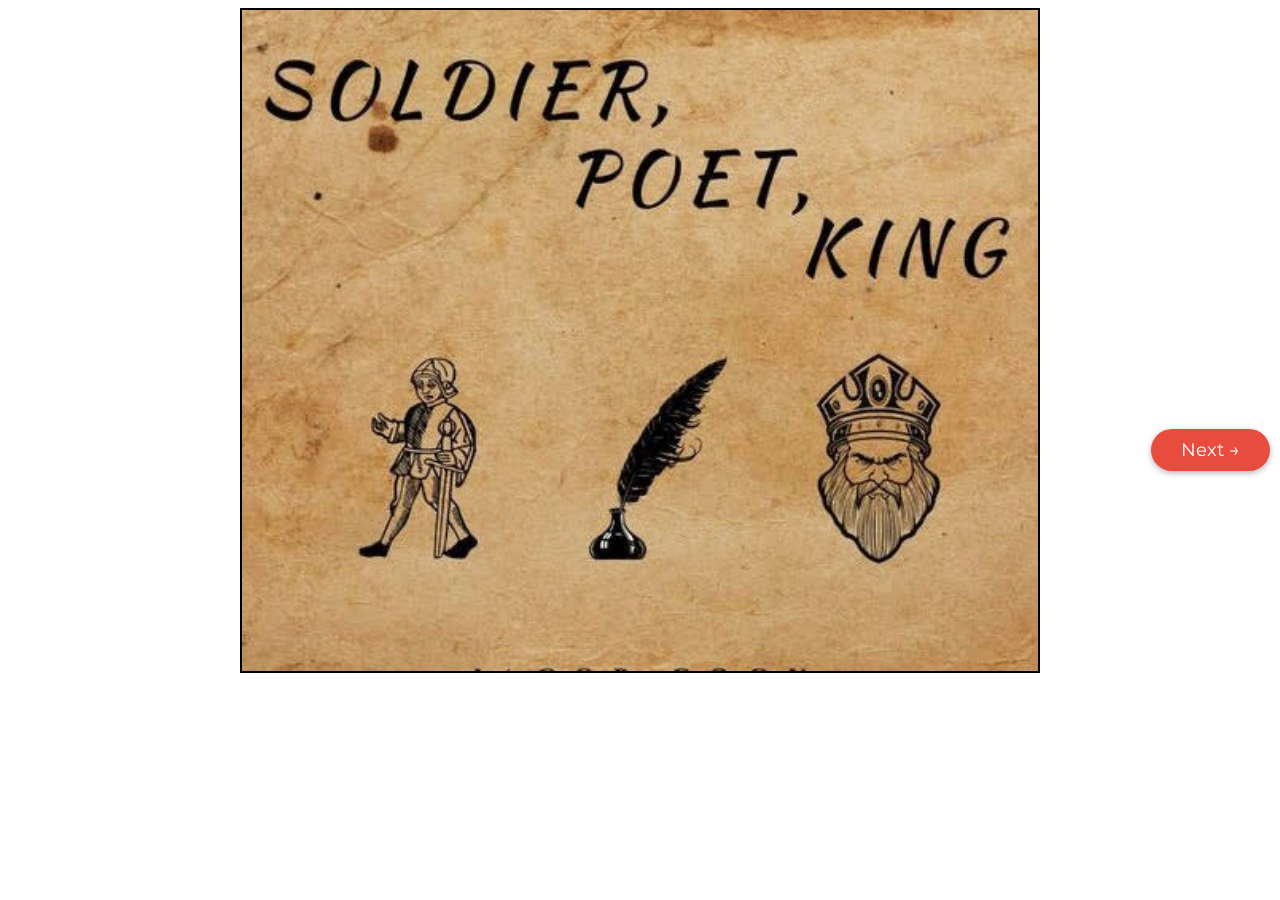
<file: index.html>
<!DOCTYPE html>
<html lang="en">
<head>
    <title>Soldier, Poet, King</title>
    <meta name="viewport" content="width=device-width, initial-scale=1.0">
    <link href="https://fonts.googleapis.com/css2?family=Montserrat:wght@400;700&display=swap" rel="stylesheet">

    <style>
        .comic-container {
            position: relative;
            max-width: 800px;
            margin: 0 auto;
        }
        
        .comic-image {
            width: 100%;
            height: auto;
            border: 2px solid black;
            box-sizing: border-box;
        }
        
        .next-button {
            position: fixed;
            top: 50%;
            right: 10px;
            transform: translateY(-50%);
            font-family: 'Montserrat', sans-serif;
            font-size: 18px;
            padding: 10px 30px;
            background-color: #e74c3c;
            color: #fff;
            border: none;
            border-radius: 50px;
            box-shadow: 0px 2px 6px rgba(0, 0, 0, 0.3);
            cursor: pointer;
        }
        
        .next-button:hover {
            background-color: #c0392b;
        }
    </style>
</head>

<body>
    <div class="comic-container">
        <img class="comic-image" src="img/panelCOVER.jpg" alt="Comic 1">
    </div>

    <a href="panel1.html">
        <button class="next-button">Next &rarr;</button>
    </a>

</body>
</html>
</file>
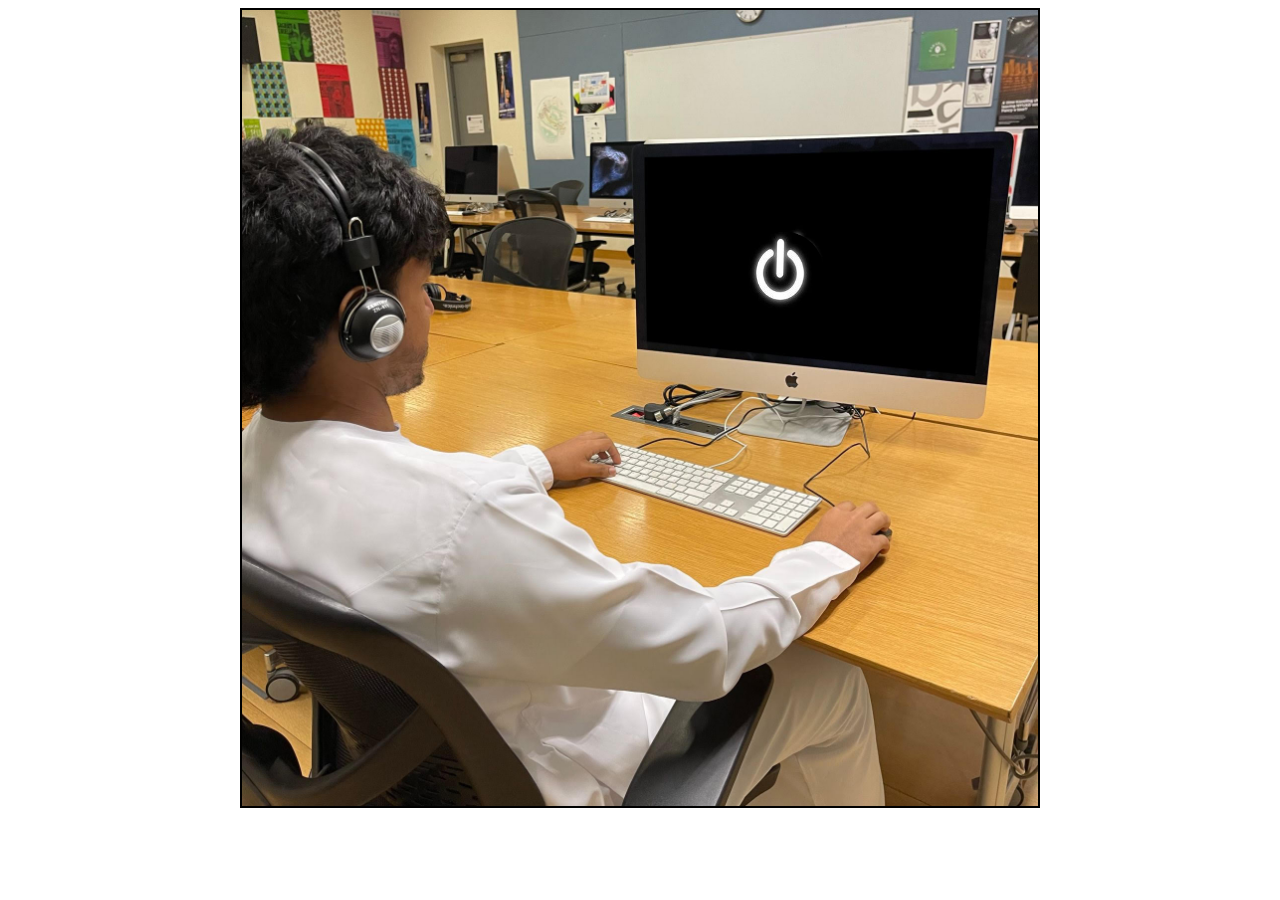
<file: panel1.html>
<!DOCTYPE html>
<html lang="en">
<head>
    <title>Soldier, Poet, King</title>
    <meta name="viewport" content="width=device-width, initial-scale=1.0">
    <link href="https://fonts.googleapis.com/css2?family=Montserrat:wght@400;700&display=swap" rel="stylesheet">

    <style>
        .comic-container {
            position: relative;
            max-width: 800px;
            margin: 0 auto;
        }
        
        .comic-image {
            width: 100%;
            height: auto;
            border: 2px solid black;
            box-sizing: border-box;
        }
        
    .overlay-button {
        position: absolute;
        top: 33%;
        right: 32%;
        transform: translate(50%, -50%);
        padding: 0;
        background: none;
        border: none;
        cursor: pointer;
    }
        
        .overlay-button img {
            width: 80px;
            height: 80px;
            border-radius: 50%;
            transition: box-shadow 0.3s ease-in-out;
        }
        
        .overlay-button img:hover {
            box-shadow: 0 0 10px 5px rgba(231, 76, 60, 0.7);
        }
    </style>
</head>

<body>
    <div class="comic-container">
        <img class="comic-image" src="img/panel1.jpg" alt="Comic 1">
    
        <button class="overlay-button" onclick="playSoundAndNavigate()">
            <img src="img/powerbutton1.png" alt="Button Image">
        </button>
    </div>

    <script>
        function playSoundAndNavigate() {
            var audio = new Audio('img/ONsound.mp3');
            audio.play();

            audio.onended = function() {
                window.location.href = "panel2.html";
            };
        }
    </script>

</body>
</html>
</file>
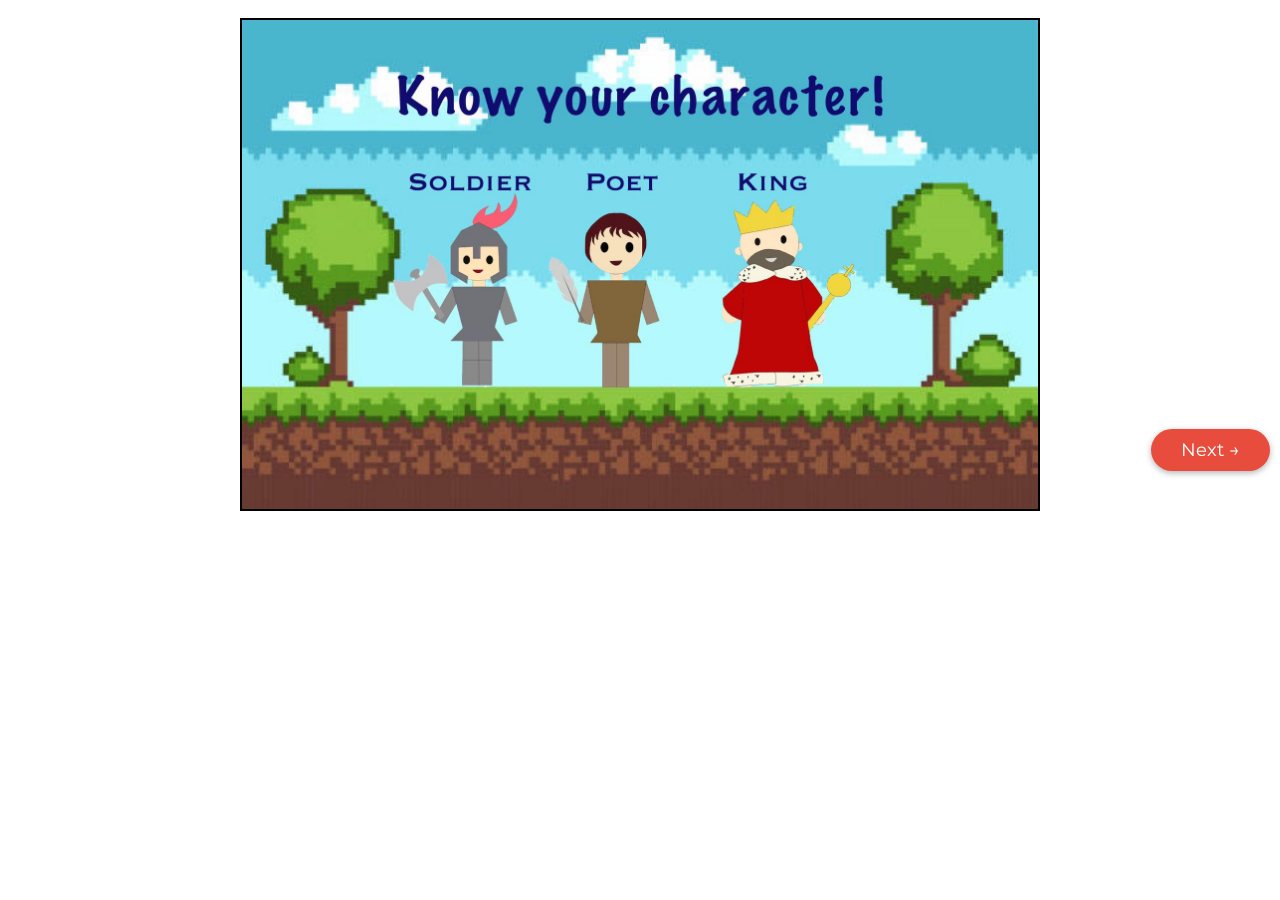
<file: panel2.html>
<!DOCTYPE html>
<html lang="en">
<head>
    <title>Soldier, Poet, King</title>
    <meta name="viewport" content="width=device-width, initial-scale=1.0">
    <link href="https://fonts.googleapis.com/css2?family=Montserrat:wght@400;700&display=swap" rel="stylesheet">
    <link rel="stylesheet" href="style.css">    

    <style>
        .comic-container {
            position: relative;
            max-width: 800px;
            margin: 0 auto;
        }
        
        .comic-image {
            width: 100%;
            height: auto;
            border: 2px solid black;
            box-sizing: border-box;
        }
        
        .next-button {
            position: fixed;
            top: 50%;
            right: 10px;
            transform: translateY(-50%);
            font-family: 'Montserrat', sans-serif;
            font-size: 18px;
            padding: 10px 30px;
            background-color: #e74c3c;
            color: #fff;
            border: none;
            border-radius: 50px;
            box-shadow: 0px 2px 6px rgba(0, 0, 0, 0.3);
            cursor: pointer;
        }
        
        .next-button:hover {
            background-color: #c0392b;
        }
    </style>
</head>

<body>
    <div class="comic-container">
        <img class="comic-image" src="img/panel2.jpg" alt="Comic 1">
    </div>

    <a href="panel3.html">
        <button class="next-button">Next &rarr;</button>
    </a>
</body>
</html>
</file>
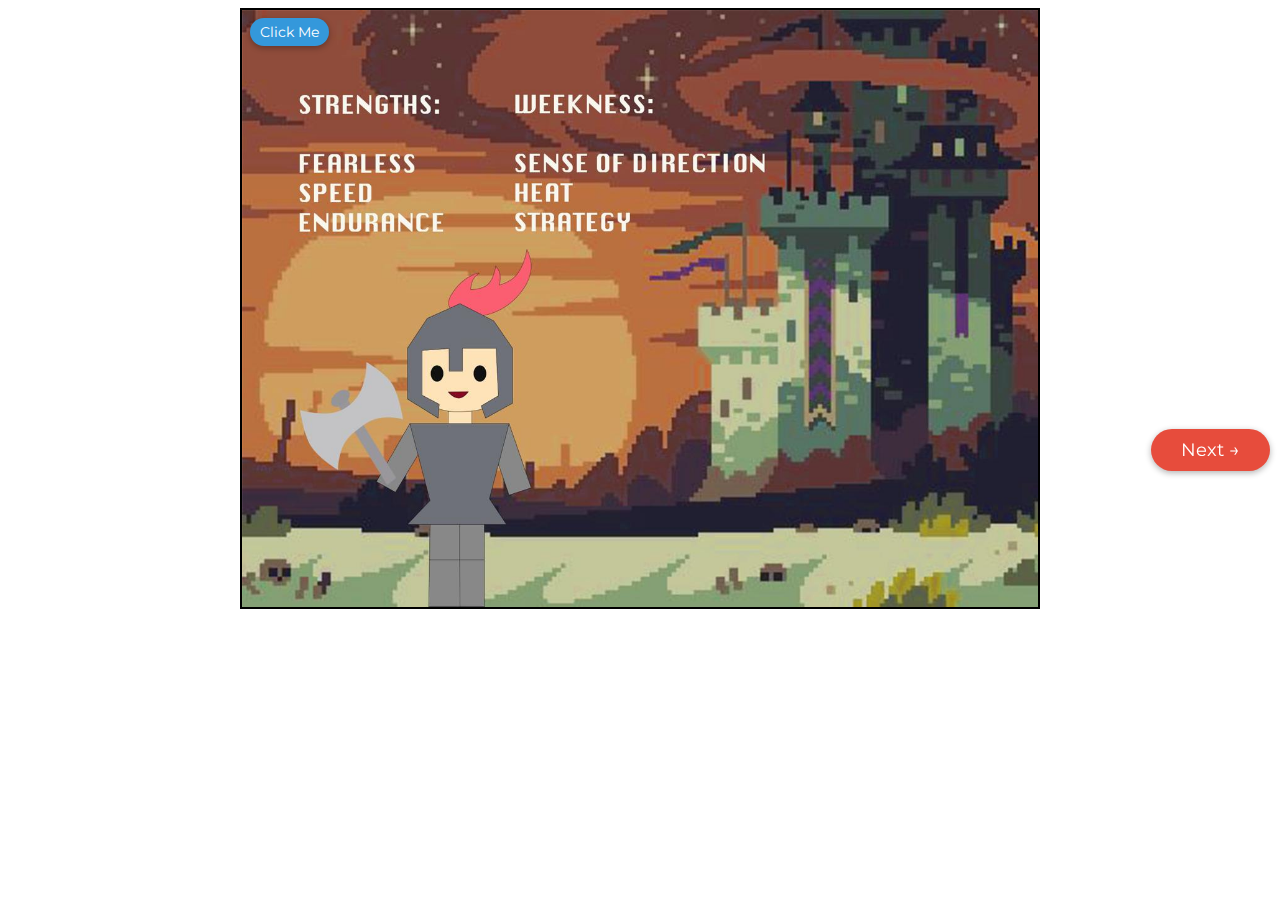
<file: panel3.html>
<!DOCTYPE html>
<html lang="en">
<head>
    <title>Soldier, Poet, King</title>
    <meta name="viewport" content="width=device-width, initial-scale=1.0">
    <link href="https://fonts.googleapis.com/css2?family=Montserrat:wght@400;700&display=swap" rel="stylesheet">

    <style>
        .comic-container {
            position: relative;
            max-width: 800px;
            margin: 0 auto;
        }
        
        .comic-image {
            width: 100%;
            height: auto;
            border: 2px solid black;
            box-sizing: border-box;
        }
        
        .next-button {
            position: fixed;
            top: 50%;
            right: 10px;
            transform: translateY(-50%);
            font-family: 'Montserrat', sans-serif;
            font-size: 18px;
            padding: 10px 30px;
            background-color: #e74c3c;
            color: #fff;
            border: none;
            border-radius: 50px;
            box-shadow: 0px 2px 6px rgba(0, 0, 0, 0.3);
            cursor: pointer;
        }
        
        .next-button:hover {
            background-color: #c0392b;
        }
        
        .click-me {
            position: absolute;
            top: 10px;
            left: 10px;
        }
        
        .click-me button {
            font-family: 'Montserrat', sans-serif;
            font-size: 14px;
            padding: 5px 10px;
            background-color: #3498db;
            color: #fff;
            border: none;
            border-radius: 20px;
            box-shadow: 0px 2px 6px rgba(0, 0, 0, 0.3);
            cursor: pointer;
        }
        
        .click-me button:hover {
            background-color: #2980b9;
        }
    </style>
</head>

<body>
    <div class="comic-container">
        <img class="comic-image" src="img/panel3.jpg" alt="Comic 1">
        <div class="click-me">
            <button onclick="playSound()">Click Me</button>
        </div>
    </div>

    <a href="panel4.html">
        <button class="next-button">Next &rarr;</button>
    </a>

    <script>
        function playSound() {
            var audio = new Audio('img/sword.mp3');
            audio.play();
        }
    </script>
</body>
</html>
</file>
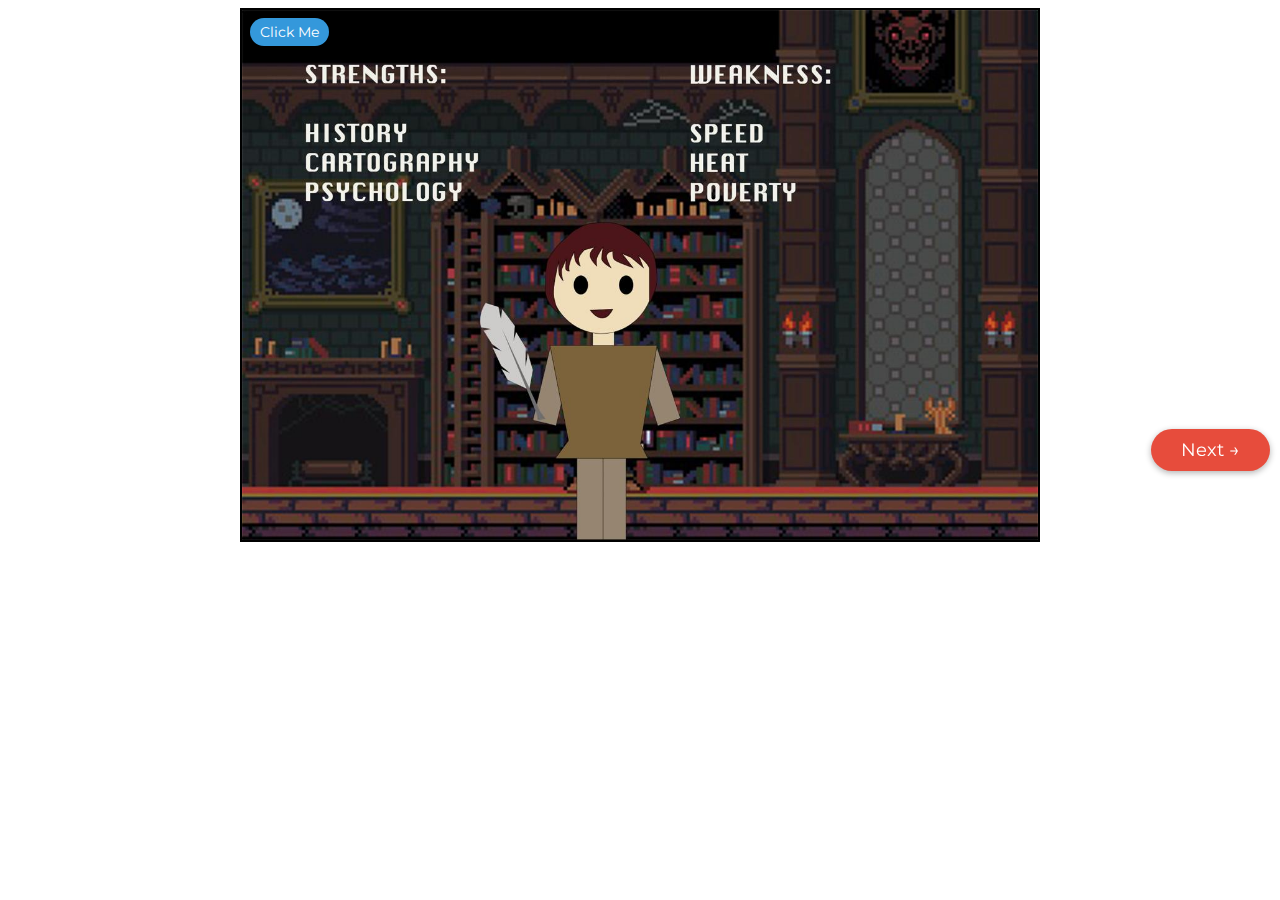
<file: panel4.html>
<!DOCTYPE html>
<html lang="en">
<head>
    <title>Soldier, Poet, King</title>
    <meta name="viewport" content="width=device-width, initial-scale=1.0">
    <link href="https://fonts.googleapis.com/css2?family=Montserrat:wght@400;700&display=swap" rel="stylesheet">

    <style>
        .comic-container {
            position: relative;
            max-width: 800px;
            margin: 0 auto;
        }
        
        .comic-image {
            width: 100%;
            height: auto;
            border: 2px solid black;
            box-sizing: border-box;
        }
        
        .next-button {
            position: fixed;
            top: 50%;
            right: 10px;
            transform: translateY(-50%);
            font-family: 'Montserrat', sans-serif;
            font-size: 18px;
            padding: 10px 30px;
            background-color: #e74c3c;
            color: #fff;
            border: none;
            border-radius: 50px;
            box-shadow: 0px 2px 6px rgba(0, 0, 0, 0.3);
            cursor: pointer;
        }
        
        .next-button:hover {
            background-color: #c0392b;
        }
                
        .click-me {
            position: absolute;
            top: 10px;
            left: 10px;
        }
        
        .click-me button {
            font-family: 'Montserrat', sans-serif;
            font-size: 14px;
            padding: 5px 10px;
            background-color: #3498db;
            color: #fff;
            border: none;
            border-radius: 20px;
            box-shadow: 0px 2px 6px rgba(0, 0, 0, 0.3);
            cursor: pointer;
        }
        
        .click-me button:hover {
            background-color: #2980b9;
        }
    </style>
</head>

<body>
    <div class="comic-container">
        <img class="comic-image" src="img/panel4.jpg" alt="Comic 1">
        <div class="click-me">
            <button onclick="playSound()">Click Me</button>
        </div>
    </div>

    <a href="panel5.html">
        <button class="next-button">Next &rarr;</button>
    </a>

    <script>
        function playSound() {
            var audio = new Audio('img/paper.mp3');
            audio.play();
        }
    </script>
</body>
</html>
</file>
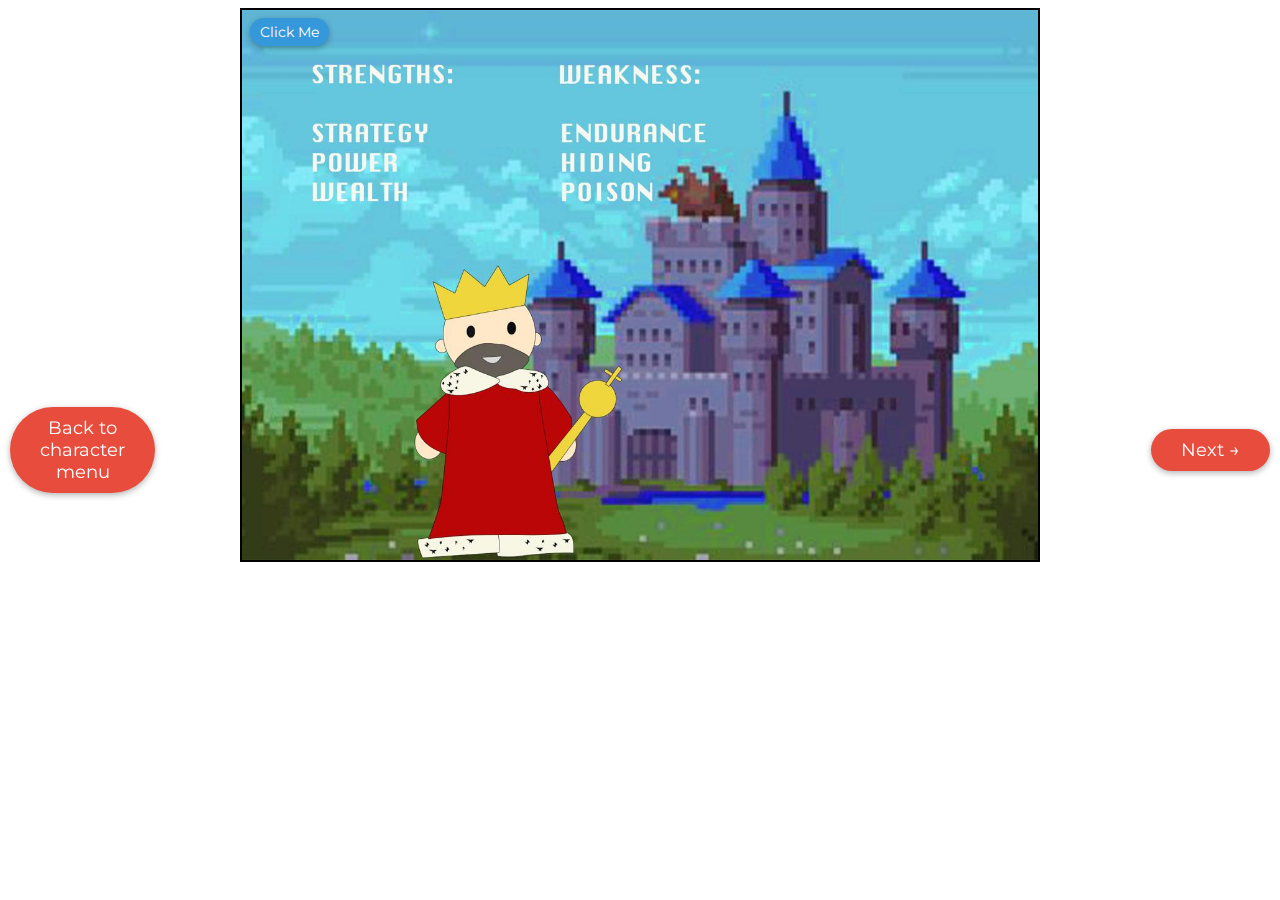
<file: panel5.html>
<!DOCTYPE html>
<html lang="en">
<head>
    <title>Soldier, Poet, King</title>
    <meta name="viewport" content="width=device-width, initial-scale=1.0">
    <link href="https://fonts.googleapis.com/css2?family=Montserrat:wght@400;700&display=swap" rel="stylesheet">

    <style>
        .comic-container {
            position: relative;
            max-width: 800px;
            margin: 0 auto;
            display: flex;
            flex-direction: column;
            align-items: center;
        }
        
        .comic-image {
            width: 100%;
            height: auto;
            border: 2px solid black;
            box-sizing: border-box;
        }
        
        .next-button {
            position: fixed;
            top: 50%;
            right: 10px;
            transform: translateY(-50%);
            font-family: 'Montserrat', sans-serif;
            font-size: 18px;
            padding: 10px 30px;
            background-color: #e74c3c;
            color: #fff;
            border: none;
            border-radius: 50px;
            box-shadow: 0px 2px 6px rgba(0, 0, 0, 0.3);
            cursor: pointer;
        }
        
        .next-button:hover {
            background-color: #c0392b;
        }

        .prev-button {
            position: fixed;
            top: 50%;
            left: 10px;
            transform: translateY(-50%);
            font-family: 'Montserrat', sans-serif;
            font-size: 18px;
            padding: 10px 30px;
            background-color: #e74c3c;
            color: #fff;
            border: none;
            border-radius: 50px;
            box-shadow: 0px 2px 6px rgba(0, 0, 0, 0.3);
            cursor: pointer;
        }
        
        .prev-button:hover {
            background-color: #c0392b;
        }
                
        .click-me {
            position: absolute;
            top: 10px;
            left: 10px;
        }
        
        .click-me button {
            font-family: 'Montserrat', sans-serif;
            font-size: 14px;
            padding: 5px 10px;
            background-color: #3498db;
            color: #fff;
            border: none;
            border-radius: 20px;
            box-shadow: 0px 2px 6px rgba(0, 0, 0, 0.3);
            cursor: pointer;
        }
        
        .click-me button:hover {
            background-color: #2980b9;
        }
    </style>
</head>

<body>
    <div class="comic-container">
        <img class="comic-image" src="img/panel5.jpg" alt="Comic 1">
        <div class="click-me">
            <button onclick="playSound()">Click Me</button>
        </div>
    </div>

    <a href="panel6.html">
        <button class="next-button">Next &rarr;</button>
    </a>

    <a href="panel2.html">
        <button class="prev-button">Back to<br>character<br>menu</button>
    </a>

    <script>
        function playSound() {
            var audio = new Audio('img/royal.mp3');
            audio.play();
        }
    </script>
</body>
</html>
</file>
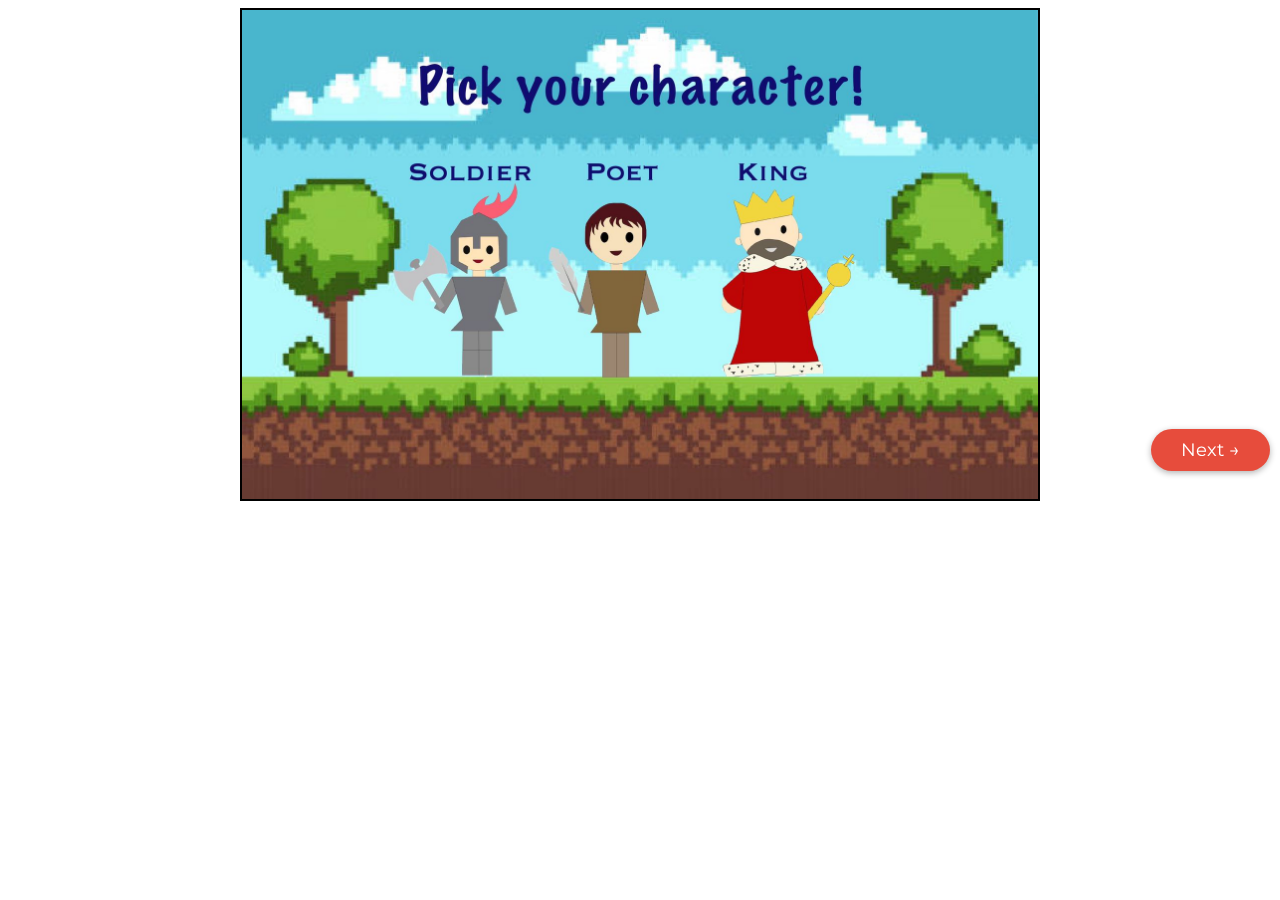
<file: panel6.html>
<!DOCTYPE html>
<html lang="en">
<head>
    <title>Soldier, Poet, King</title>
    <meta name="viewport" content="width=device-width, initial-scale=1.0">
    <link href="https://fonts.googleapis.com/css2?family=Montserrat:wght@400;700&display=swap" rel="stylesheet">

    <style>
        .comic-container {
            position: relative;
            max-width: 800px;
            margin: 0 auto;
        }
        
        .comic-image {
            width: 100%;
            height: auto;
            border: 2px solid black;
            box-sizing: border-box;
        }
        
        .next-button {
            position: fixed;
            top: 50%;
            right: 10px;
            transform: translateY(-50%);
            font-family: 'Montserrat', sans-serif;
            font-size: 18px;
            padding: 10px 30px;
            background-color: #e74c3c;
            color: #fff;
            border: none;
            border-radius: 50px;
            box-shadow: 0px 2px 6px rgba(0, 0, 0, 0.3);
            cursor: pointer;
        }
        
        .next-button:hover {
            background-color: #c0392b;
        }
                
        .click-me {
            position: absolute;
            top: 10px;
            left: 10px;
        }
        
        .click-me button {
            font-family: 'Montserrat', sans-serif;
            font-size: 14px;
            padding: 5px 10px;
            background-color: #3498db;
            color: #fff;
            border: none;
            border-radius: 20px;
            box-shadow: 0px 2px 6px rgba(0, 0, 0, 0.3);
            cursor: pointer;
        }
        
        .click-me button:hover {
            background-color: #2980b9;
        }
    </style>
</head>

<body>
    <div class="comic-container">
        <img class="comic-image" src="img/panel6.jpg" alt="Comic 1">
    </div>

    <a href="panelEND.html">
        <button class="next-button">Next &rarr;</button>
    </a>

</body>
</html>
</file>
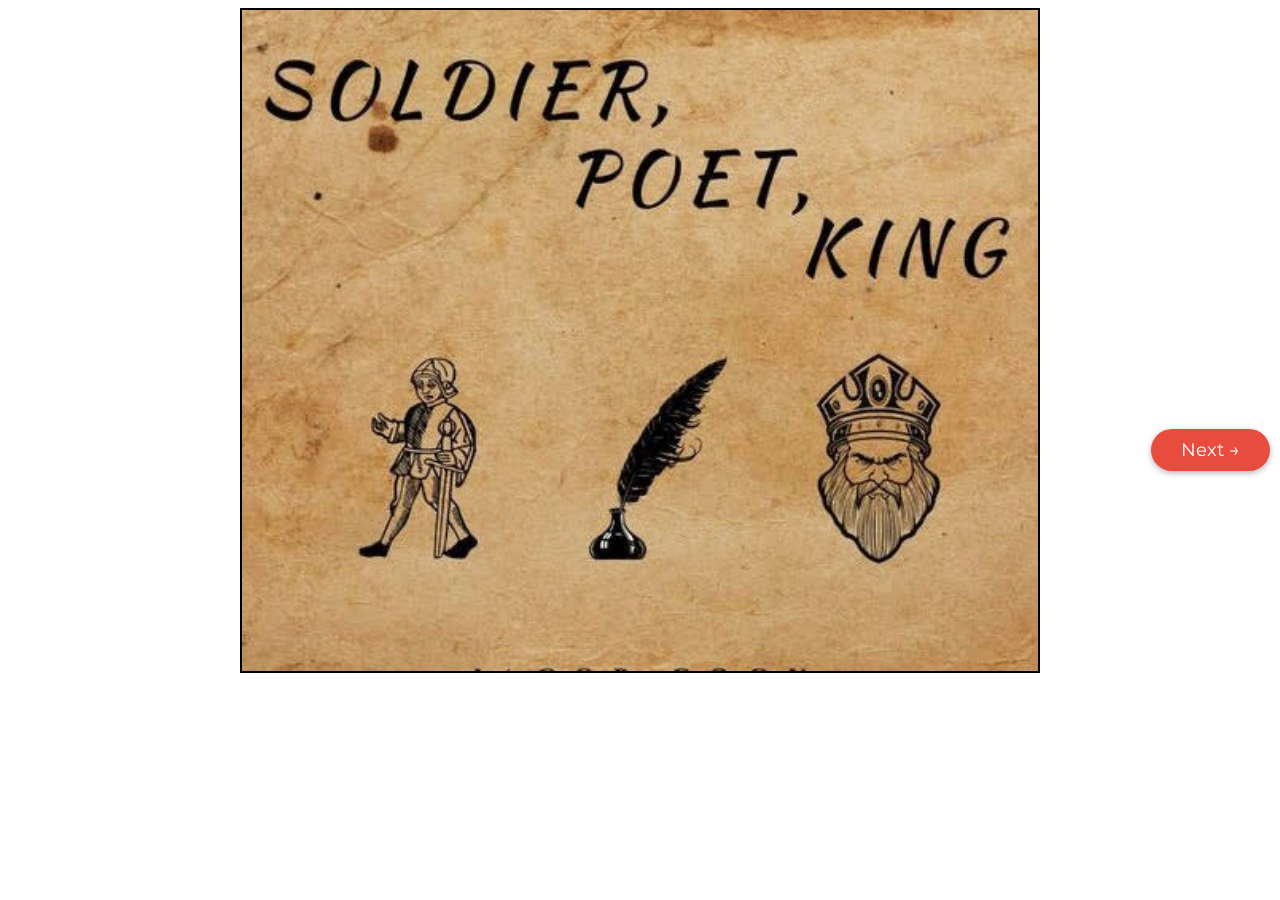
<file: panelCOVER.html>
<!DOCTYPE html>
<html lang="en">
<head>
    <title>Soldier, Poet, King</title>
    <meta name="viewport" content="width=device-width, initial-scale=1.0">
    <link href="https://fonts.googleapis.com/css2?family=Montserrat:wght@400;700&display=swap" rel="stylesheet">

    <style>
        .comic-container {
            position: relative;
            max-width: 800px;
            margin: 0 auto;
        }
        
        .comic-image {
            width: 100%;
            height: auto;
            border: 2px solid black;
            box-sizing: border-box;
        }
        
        .next-button {
            position: fixed;
            top: 50%;
            right: 10px;
            transform: translateY(-50%);
            font-family: 'Montserrat', sans-serif;
            font-size: 18px;
            padding: 10px 30px;
            background-color: #e74c3c;
            color: #fff;
            border: none;
            border-radius: 50px;
            box-shadow: 0px 2px 6px rgba(0, 0, 0, 0.3);
            cursor: pointer;
        }
        
        .next-button:hover {
            background-color: #c0392b;
        }
    </style>
</head>

<body>
    <div class="comic-container">
        <img class="comic-image" src="img/panelCOVER.jpg" alt="Comic 1">
    </div>

    <a href="panel1.html">
        <button class="next-button">Next &rarr;</button>
    </a>

</body>
</html>
</file>
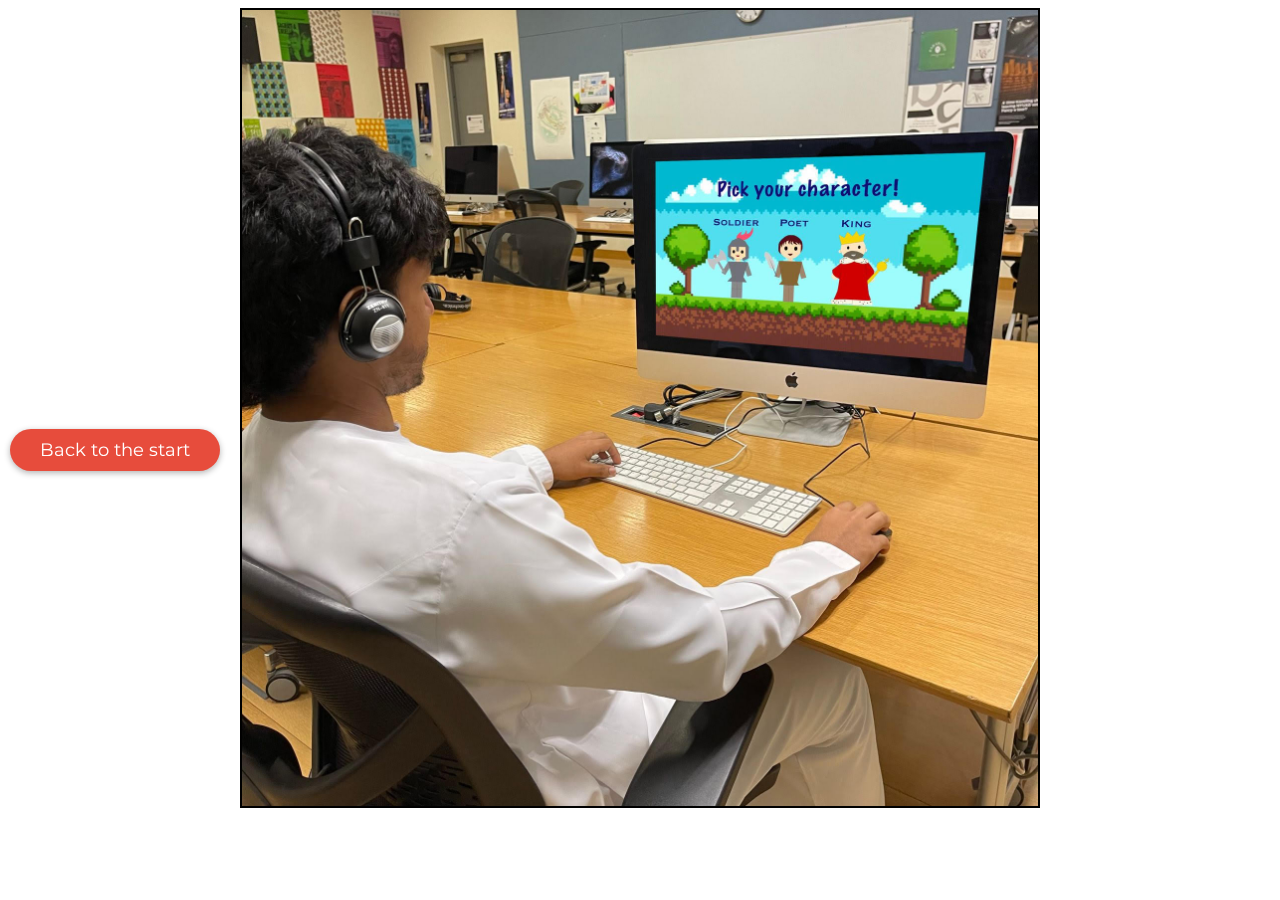
<file: panelEND.html>
<!DOCTYPE html>
<html lang="en">
<head>
    <title>Soldier, Poet, King</title>
    <meta name="viewport" content="width=device-width, initial-scale=1.0">
    <link href="https://fonts.googleapis.com/css2?family=Montserrat:wght@400;700&display=swap" rel="stylesheet">

    <style>
        .comic-container {
            position: relative;
            max-width: 800px;
            margin: 0 auto;
        }
        
        .comic-image {
            width: 100%;
            height: auto;
            border: 2px solid black;
            box-sizing: border-box;
        }
        
        .next-button {
            position: fixed;
            top: 50%;
            right: 10px;
            transform: translateY(-50%);
            font-family: 'Montserrat', sans-serif;
            font-size: 18px;
            padding: 10px 30px;
            background-color: #e74c3c;
            color: #fff;
            border: none;
            border-radius: 50px;
            box-shadow: 0px 2px 6px rgba(0, 0, 0, 0.3);
            cursor: pointer;
        }

        .prev-button {
            position: fixed;
            top: 50%;
            left: 10px;
            transform: translateY(-50%);
            font-family: 'Montserrat', sans-serif;
            font-size: 18px;
            padding: 10px 30px;
            background-color: #e74c3c;
            color: #fff;
            border: none;
            border-radius: 50px;
            box-shadow: 0px 2px 6px rgba(0, 0, 0, 0.3);
            cursor: pointer;
        }
        
        .prev-button:hover {
            background-color: #c0392b;
        }
        
    </style>
</head>

<body>
    <div class="comic-container">
        <img class="comic-image" src="img/panelEND.jpg" alt="Comic 1">
    </div>

    <a href="index.html">
        <button class="prev-button">Back to the start</button>
    </a>

</body>
</file>
<file: style.css>
body {
    text-align: center;
    font-family: 'Montserrat', sans-serif;
}

.comic-container {
    display: flex;
    justify-content: center;
    flex-wrap: wrap;
}

.comic-image {
    flex: 1;
    height: auto;
    margin: 10px;
    object-fit: contain;
    max-width: 100%;
}

.navigation-buttons {
    margin-top: 20px;
}

@media (max-width: 768px) {
    .comic-container {
        flex-direction: column;
    }
    
    .comic-image {
        flex: initial;
    }
}
</file>
